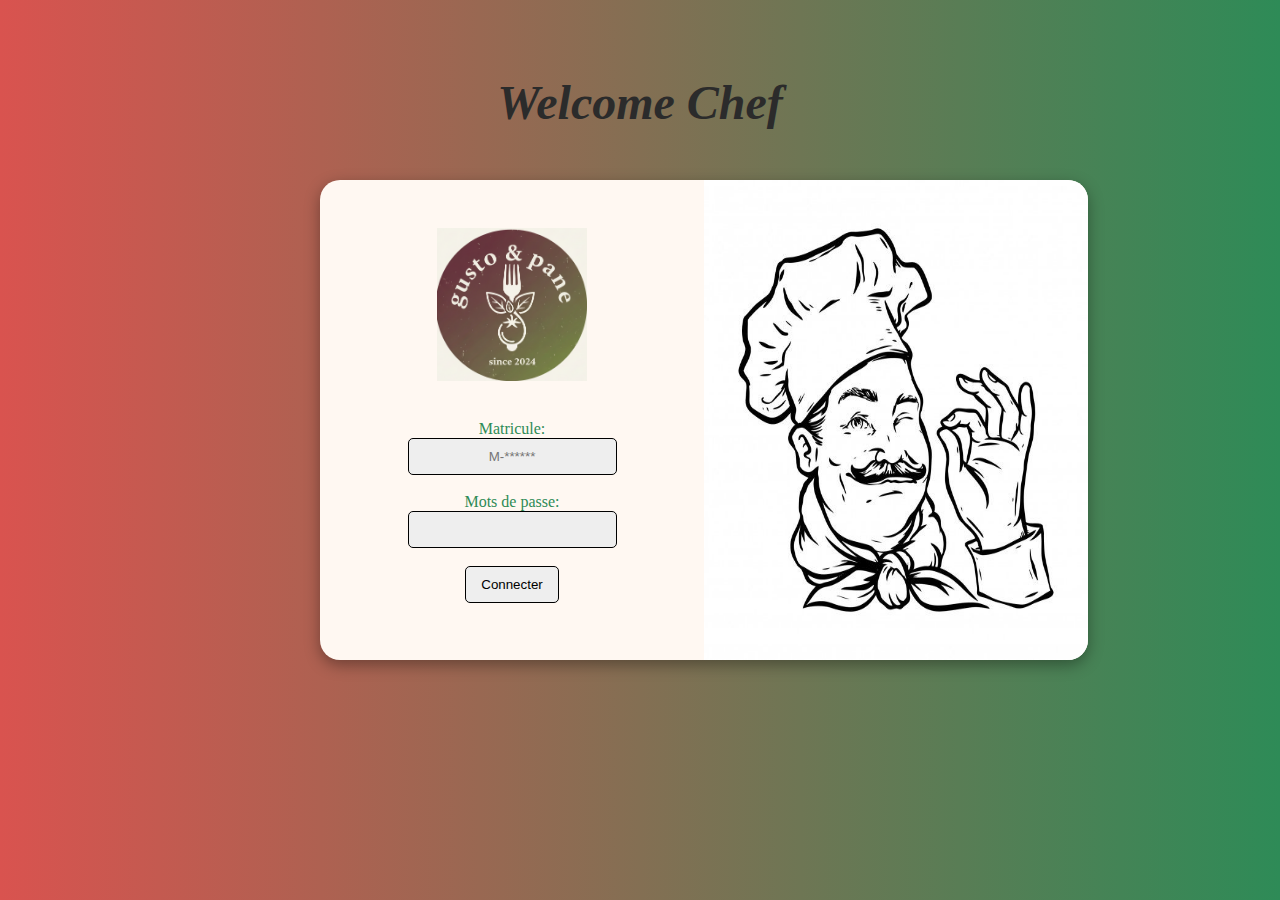
<file: index.html>
<!DOCTYPE html>
<html lang="en">
<head>
    <meta charset="UTF-8">
    <meta name="viewport" content="width=device-width, initial-scale=1.0">
    <title>Document</title>
    <link rel="stylesheet" href="./css/style.css">
    <script src="./js/autentificaation.js" defer></script>
</head>
<body>
    <header>
        
            
            <h1>Welcome Chef</h1>
       
    </header>
    <main>
        <div class="container">
            <div class="form-box">
                <img src="../image/logo.png" id="logo" alt="Gusto & Pane">
                <form id="authentification">
                    <label for="Matricule">Matricule:</label>
                    <input type="text" name="Matricule" id="Matricule" placeholder="M-******" required><br>
                    <label for="password">Mots de passe:</label>
                    <input type="password" name="password" id="password" required><br>
                    <input type="submit" name="submit" id="submit" value="Connecter">
                </form>
            </div>
            <div class="img-box">
            <img src="../image/chef.jpg" id="chef" alt="Chef">
            </div>
        </div>
    </main>
    <footer>

    </footer>
</body>
</html>
</file>
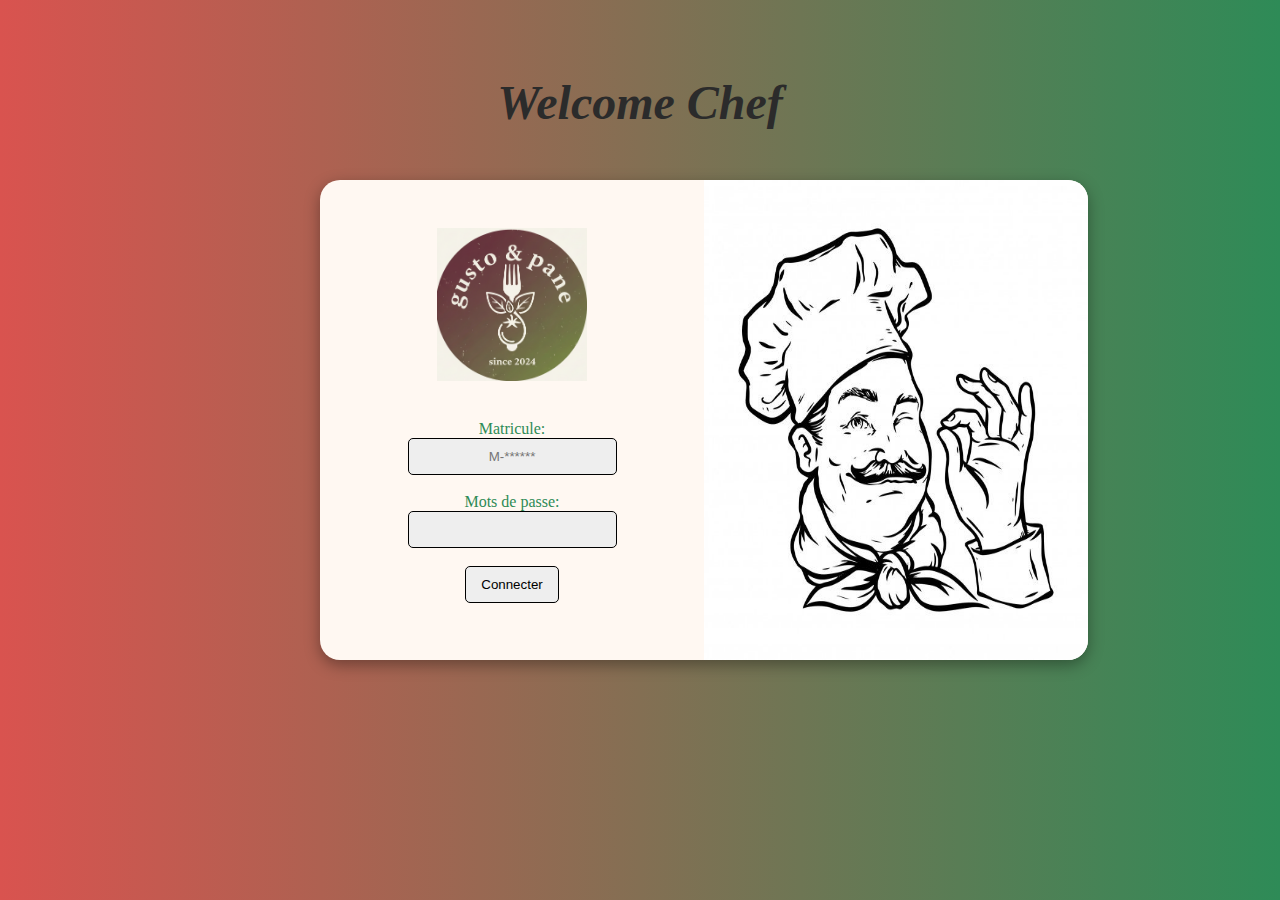
<file: admin/index.html>
<!DOCTYPE html>
<html lang="en">
<head>
    <meta charset="UTF-8">
    <meta name="viewport" content="width=device-width, initial-scale=1.0">
    <title>Document</title>
    <link rel="stylesheet" href="style.css">
</head>
<body>
    <header>
        
            
            <h1>Welcome Chef</h1>
       
    </header>
    <main>
        <div class="container">
            <div class="form-box">
                <img src="/image/logo.png" id="logo" alt="Gusto & Pane">
                <form action="">
                    <label for="Matricule">Matricule:</label>
                    <input type="text" name="Matricule" id="Matricule" placeholder="M-******" required><br>
                    <label for="password">Mots de passe:</label>
                    <input type="password" name="password" id="password" required><br>
                    <input type="submit" name="submit" id="submit" value="Connecter">
                </form>
            </div>
            <div class="img-box">
            <img src="/image/chef.jpg" id="chef" alt="Chef">
            </div>
        </div>
    </main>
    <footer>

    </footer>
</body>
</html>
</file>
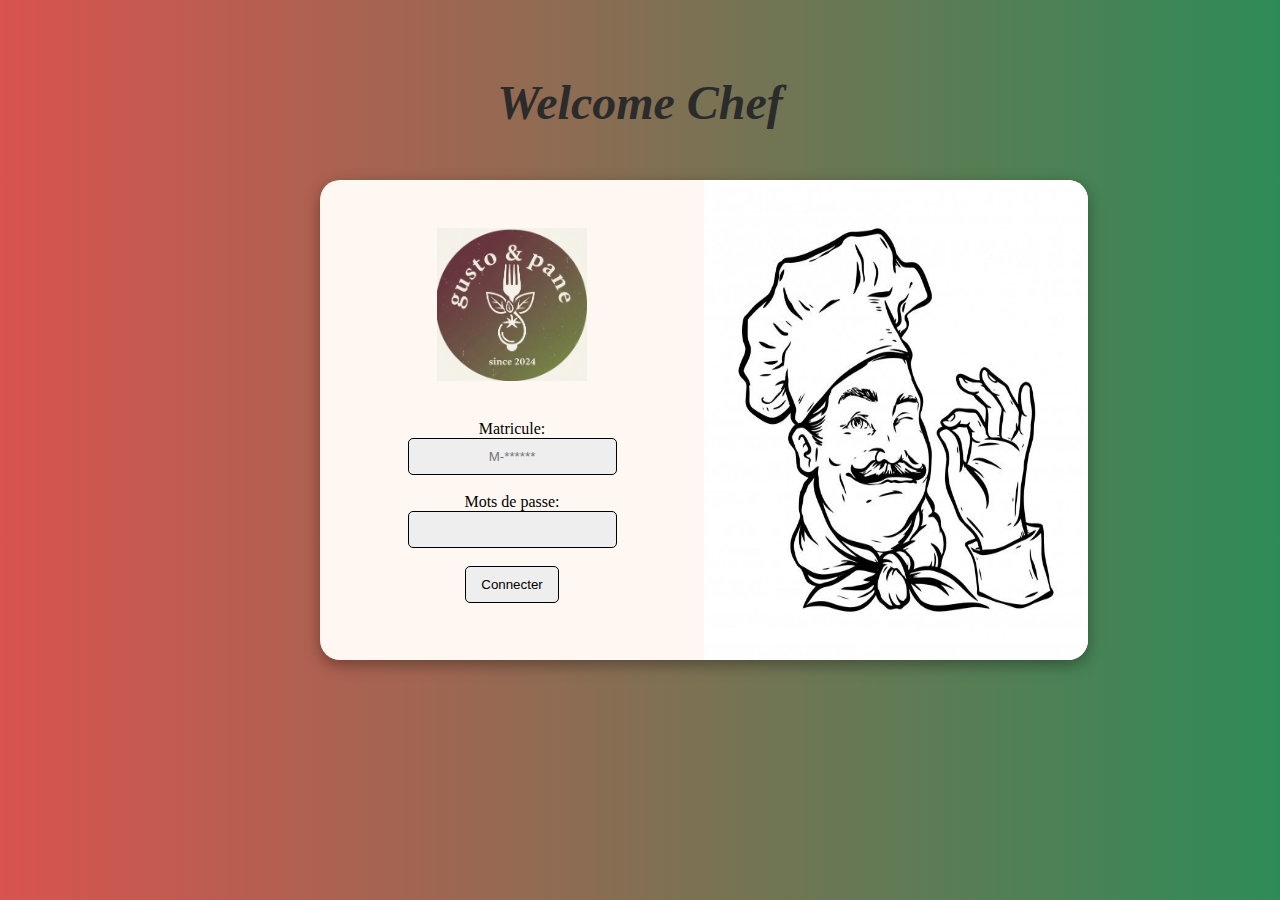
<file: modif_admin/index.html>
<!DOCTYPE html>
<html lang="en">
<head>
    <meta charset="UTF-8">
    <meta name="viewport" content="width=device-width, initial-scale=1.0">
    <title>Document</title>
    <link rel="stylesheet" href="style.css">
</head>
<body>
    <header>
        
            
            <h1>Welcome Chef</h1>
       
    </header>
    <main>
        <div class="container">
            <div class="form-box">
                <img src="../image/logo.png" id="logo" alt="Gusto & Pane">
                <form action="">
                    <label for="Matricule">Matricule:</label>
                    <input type="text" name="Matricule" id="Matricule" placeholder="M-******" required><br>
                    <label for="password">Mots de passe:</label>
                    <input type="password" name="password" id="password" required><br>
                    <input type="submit" name="submit" id="submit" value="Connecter">
                </form>
            </div>
            <div class="img-box">
            <img src="../image/chef.jpg" id="chef" alt="Chef">
            </div>
        </div>
    </main>
    <footer>

    </footer>
</body>
</html>
</file>
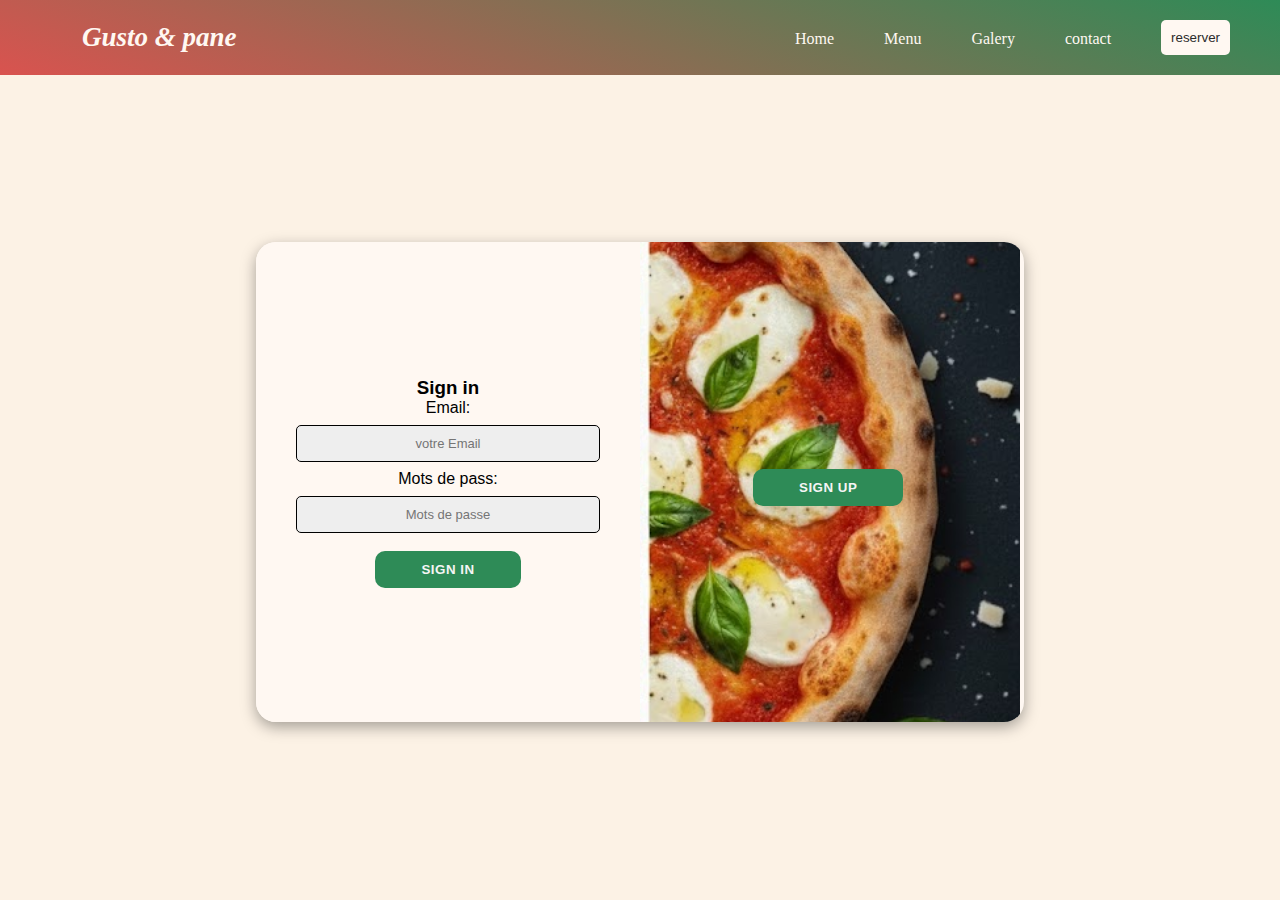
<file: user/index.html>
<!DOCTYPE html>
<html lang="en">
<head>
    <meta charset="UTF-8">
    <meta name="viewport" content="width=device-width, initial-scale=1.0">
    <title>Gusto & Pane</title>
    <link rel="icone" href="image/logo.jpg">
    <link rel="stylesheet" href="style.css">
    <script defer src="script.js"></script>
</head>
<body>
    <header>
        <nav class="container">
            <a href="home.html"><h2>Gusto & pane</h2></a>
            <ul>
                <li class="nav_bar">Home</li>
                <li class="nav_bar">Menu</li>
                <li class="nav_bar">Galery </li>
                <li class="nav_bar"> contact </li>
                 <button type="button"> reserver</button>
            </ul>
        </nav>
    </header>

    <main>
        <div class="flex_container" id="container">
            <div class="form-container sign_up">
                <form action="">
                    <h3>Administrateur</h3>
                    <label for="name">Name:</label>
                    <input type="text" name="name" id="name" placeholder="votre Email"requireduuuuuuuuuuu >
                    <label for="SEmail">Email: </label>
                    <input type="email" name="SEmail" id="SEmail" placeholder="votre Email" required>
                    <label for="acode"> Mots de pass:</label>
                    <input type="password" name="acode" id="acode" placeholder="Mots de passe" required>
                    <button type="submit"> SIgn up</button>
                </form>
            </div>
            <div class="form-container sign_in">
                <form action="">
                    <h3>Sign in </h3>
                    <label for="Email">Email: </label>
                    <input type="email"name="Email" id="Email" placeholder="votre Email" required>
                    <label for="ucode"> Mots de pass:</label>
                    <input type="password" name="acode" id="acode" placeholder="Mots de passe" required>
                    <button type="submit"> Sign in </button>
                </form>
            </div>
            <div class="toggle-container">
                <div class="toggle">
                    <div class="toggle-panel toggle-left">
                        <button class="hidden" id="login">Sign in </button>
                    </div>
                    <div class="toggle-panel toggle-right">
                        <button class="hidden" id="registre">Sign up </button>
                    </div>
                </div>
                
            </div>
        </div>
    </main>

    <footer>

    </footer>
</body>
</html>
</file>
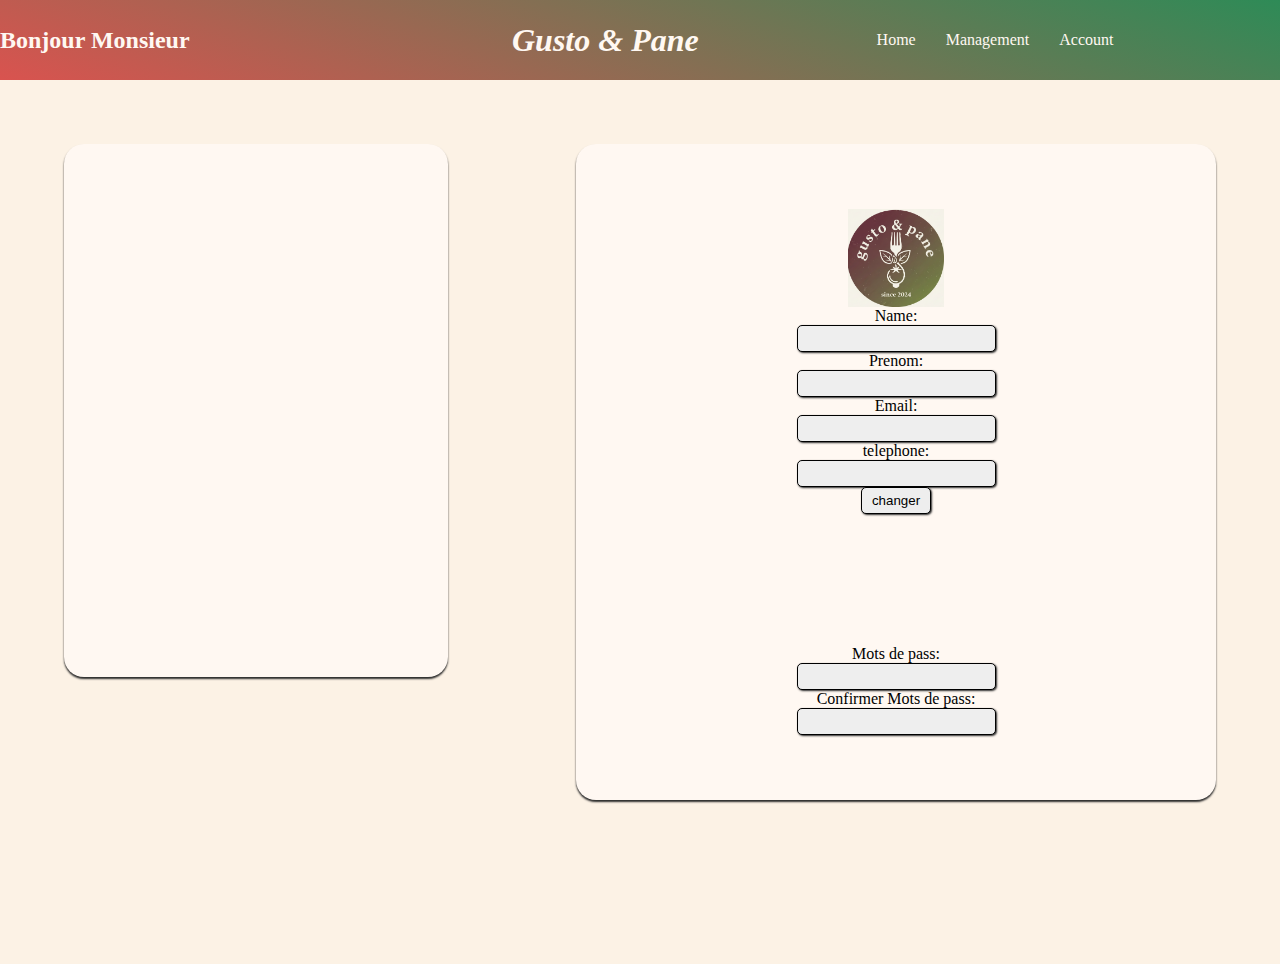
<file: admin/account.html>
<!DOCTYPE html>
<html lang="en">
<head>
    <meta charset="UTF-8">
    <meta name="viewport" content="width=device-width, initial-scale=1.0">
    <title>Document</title>
    <link rel="stylesheet" href="account.css">
</head>
<body>
    <header>
        <h2 class="mister"> Bonjour Monsieur</h2>
        <nav class="nav-container">
            <a href="#" class="resto"><h1>Gusto & Pane</h1></a>
            <ul class="nav-bar">
                <li><a href="./home.html">Home</a></li>
                <li><a href="./management.html">Management</a></li>
                <li><a href="./account.html">Account</a></li>
            </ul>
        </nav>
    </header>

    <main>
        <div class="profile">

        </div>

        <div class="settings">
           
            <form action="" id="info">
                 <img src="../image/logo.png" width="15%" alt="">
                <label for="name">Name:</label>
                <input type="text" name="name" id="name" >
                <label for="prenom"> Prenom:</label>
                <input type="text" name="prenom" id="prenom">
                <label for="email">Email:</label>
                <input type="email" name="email" id="Email">
                <label for="tel">telephone: </label>
                <input type="tel" name="tel" id="tel">
                <input type="submit" value="changer">
            </form>
            <form action="" id="change-password">
                <label for="password"> Mots de pass:</label>
                <input type="text" name="password" id="password">
                <label for="confirm_password">Confirmer Mots de pass:</label>
                <input type="text" name="confirm_password" id="confirm_password">
            </form>
        </div>
    </main>


</body>
</html>
</file>
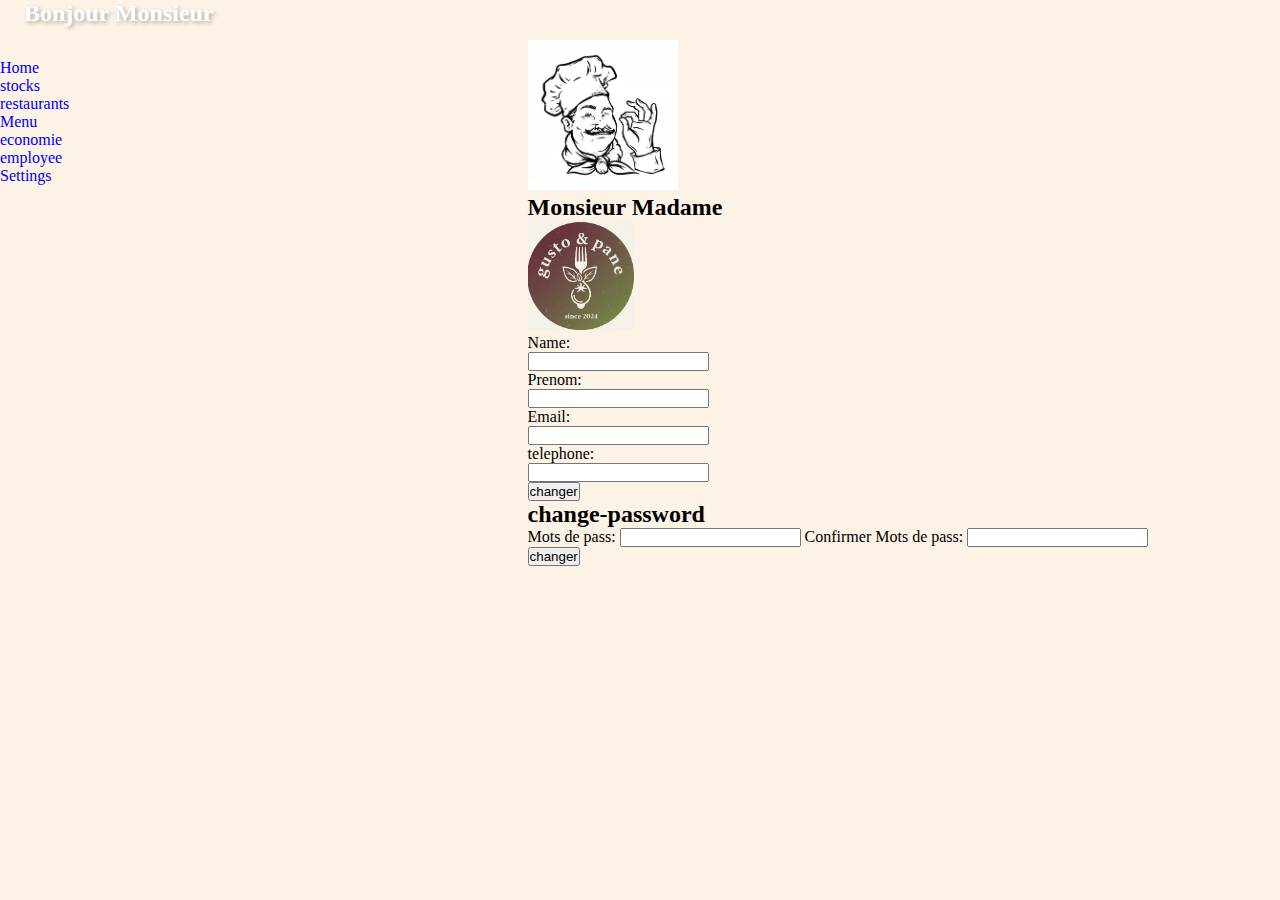
<file: admin/content.html>
<!DOCTYPE html>
<html lang="en">
<head>
    <meta charset="UTF-8">
    <meta name="viewport" content="width=device-width, initial-scale=1.0">
    <title>Gusto & Pane</title>
    <link rel="stylesheet" href="content.css">
    <script src="script.js" defer></script>
</head>
<body>
    <aside>
        <!-- aside navigation bar-->
        <h2 class="mister"> Bonjour Monsieur</h2>
        <nav class="nav-container">
            <ul class="nav-bar">
                <li><a class="selection" data-target="Home" href="#">Home</a></li>
                <li><a class="selection" data-target="stocks" href="#">stocks</a></li>
                <li><a class="selection" data-target="restaurants" href="#">restaurants</a></li>
                <li><a class="selection" data-target="Menu" href="#">Menu</a></li>
                <li><a class="selection" data-target="economie" href="#">economie</a></li>
                <li><a class="selection" data-target="employee" href="#">employee</a></li>
                <li><a class="selection" data-target="settings" href="#">Settings</a></li>
            </ul>
        </nav>
    </aside>
    <main>
        <!-- partie home-->
        <article id="Home" class="panel">
            <div class="home-content">
                <div class="stats">
                    
                </div>
                <div class="info">
                    <div class="calender">

                    </div>
                    <div class="notif">
                        
                    </div>
                </div>
            </div>
        </article >
        <!-- partie stocks-->
        <article id="stocks" class="panel ">
                <div class="stocks-content">
                    <div class="Charts">

                    </div>
                    <div class="crud-stock">
                        <div class="envoyer-au-restaurant">

                        </div>
                        <div class="modifier">

                        </div>
                    </div>
                </div>
        </article>
        <!-- partie restaurants-->
        <article id="restaurants" class="panel">
            <div class="restaurants-content">
                <div class="ensemble-resto">
                <div class="buttons">
                        <!-- bouttons pour gerer mes restaurants-->
                        <button id="ajouter">
                            ajouter
                        </button>
                        <button id="supprimer">
                                supprimer
                        </button>
                </div>
                <form action="" class="form ">
                    <label for="rNom">Nom:</label>
                    <input type="text" name="rNom" id="rNom">
                    <label for="rAdress">Adress:</label>
                    <textarea name="rAdress" id="rAdress"></textarea>
                    <label for="rTable">Tables:</label>
                    <input type="range">
                    <input type="submit" value="enregistrer">
                    
                </form>
                <div class="gallery">
                    <!-- gallery des sitews existants dans ma base de donne -->
                    
                    </div>  
                </div>  
                
                
            <div class="info">
                    <!-- les information de chaque restaurant -->
                <div class="courbe">

                </div>
                <div class="statistique">

                </div>
            </div>

            </div>
        </article>
        <!-- partie Menu-->
        <article id="Menu" class="panel">
            <div class="Menu-content">
                <div class="menu-gallery">

                </div>
                <div class="ajouter">
                    <form action="">
                        <label for="nom">Nom: </label>
                        <input type="text" name="nom" id="nom"><br>
                        <label for="prix">Prix:</label>
                        <input type="number" name="prix" id="prix">
                        <div class="checkboxes">
                            <label for="pizza">Pizza:<input type="radio" name="category" id="pizza"></label><br>
                            <label for="spaghetti">Spaghetti: <input type="radio" name="category" id="spaghetti"></label><br>
                            <label for="lazagna"> Lazagna: <input type="radio" name="category" id="lazagna"></label><br>
                            <label for="sandwich">sandwich: <input type="radio" name="category" id="sandwich"></label><br>
                            <label for="boisson"> Boisson : <input type="radio" name="category" id="boisson"></label><br>
                        </div>
                        <input id="submit" type="submit" value="ajouter">
                    </form>
                </div>
            </div>
        </article>
        <!-- partie economie-->
        <article id="economie" class="panel ">
            <div class="economie-content">
                <div class="spends-charts">

                </div>
                <div class="graph-economie">

                </div>
            </div>
        </article>
        <!-- partie employee-->
        <article id="employee" class="panel ">
            <div class="employee-content">
                <div class="employe-gallery">

                </div>
                <div class="modifier">
                    <form action="">
                        <label for="name">Nom:</label>
                        <input type="text" name="name" id="name"><br>
                        <label for="prenom">Prenom:</label>
                        <input type="text" name="prenom" id="prenom"><br>
                        <label for="CIN">CIN:</label>
                        <input type="text" name="CIN" id="CIN"><br>
                        <label for="tel"> telephone:</label>
                        <input type="tel" name="Tel" id="tel" placeholder="+212 *********"><br>
                        <label for="email">Email:</label>
                        <input type="email" name="email" id="email"><br>
                        <label for="salaire">Salaire:</label>
                        <input type="number" name="salaire" id="salaire" min="3000"><br>
                        <label for="photo">Photo:</label>
                        <input type="file" accept="image/*"><br>
                        <label for="gerant">Gerant: <input type="checkbox" name="fonction" id="gerant"></label>
                        <label for="cuisinier">Cuisinier: <input type="checkbox" name="fonction" id="cuisinier"></label>
                        <label for="serveur">Serveur: <input type="checkbox" name="fonction" id="serveur"></label>
                        <label for="livreur">livreur: <input type="checkbox" name="fonction" id="livreur"></label><br>
                        <input type="submit" value="Valider">
                    </form>
                </div>
            </div>
        </article>
        <!-- partie settings-->
        <article id="settings" class="panel active">
            <div class="settings-content">
                 <div class="profile">
                    <!-- profile box-->
                     <img src="../image/chef.jpg"  width="150px" height="150px" alt="">
                     <h2> Monsieur Madame</h2>
                     <p> 

                     </p>
                </div>

                <div class="settings">
                    <!-- settings du compt-->
                    <form action="" id="info">
                        <img src="../image/logo.png" width="15%" alt=""><br>
                        <label for="name">Name:</label><br>
                        <input type="text" name="name" id="name" ><br>
                        <label for="prenom"> Prenom:</label><br>
                        <input type="text" name="prenom" id="prenom"><br>
                        <label for="email">Email:</label><br>
                        <input type="email" name="email" id="Email"><br>
                        <label for="tel">telephone: </label><br>
                        <input type="tel" name="tel" id="tel"><br>
                        <input type="submit" id="submit" value="changer"><br>
                    </form>
                    <form action="" id="change-password">
                        <h2>change-password</h2>
                        <label for="password"> Mots de pass:</label>
                        <input type="text" name="password" id="password">
                        <label for="confirm_password">Confirmer Mots de pass:</label>
                        <input type="text" name="confirm_password" id="confirm_password"><br>
                        <input type="submit" id="submit" value="changer"><br>
                    </form>
                </div>
            </div>
        </article>
    </main>
</body>
</html>
</file>
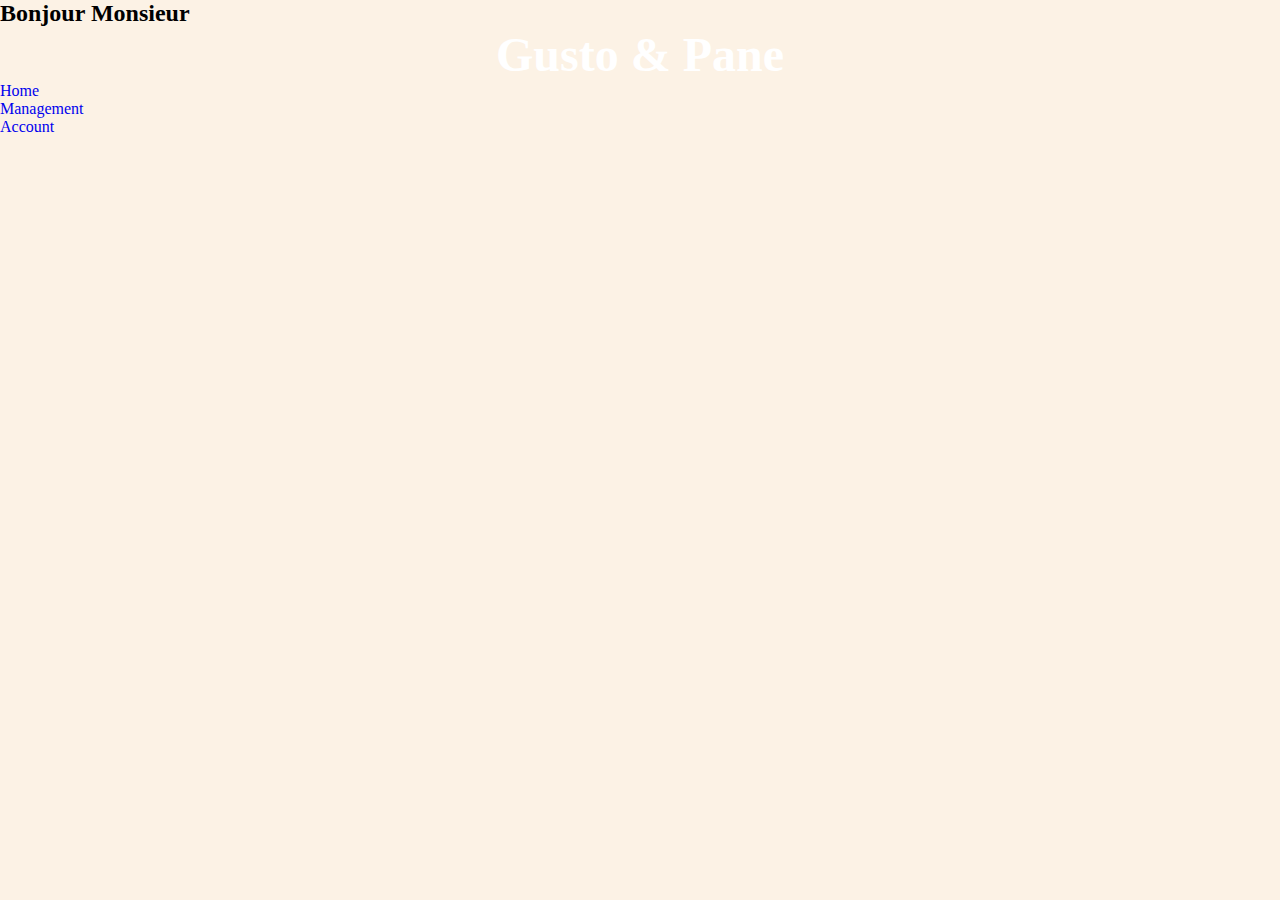
<file: admin/home.html>
<!DOCTYPE html>
<html lang="en">
<head>
    <meta charset="UTF-8">
    <meta name="viewport" content="width=device-width, initial-scale=1.0">
    <title>Gusto & Pane</title>
    <link rel="stylesheet" href="home.css">
</head>
<body>
    <header>
        <h2 class="mister"> Bonjour Monsieur</h2>
        <nav class="nav-container">
            <a href="#" class="resto"><h1>Gusto & Pane</h1></a>
            <ul class="nav-bar">
                <li><a href="./home.html">Home</a></li>
                <li><a href="./management.html">Management</a></li>
                <li><a href="./account.html">Account</a></li>
            </ul>
        </nav>
    </header>

    <main>
       <div class="stats" >

       </div>
       <div class="info">
        <div class="calender">

        </div>
        <div class="something">

        </div>
       </div>
    </main>

    
</body>
</html>
</file>
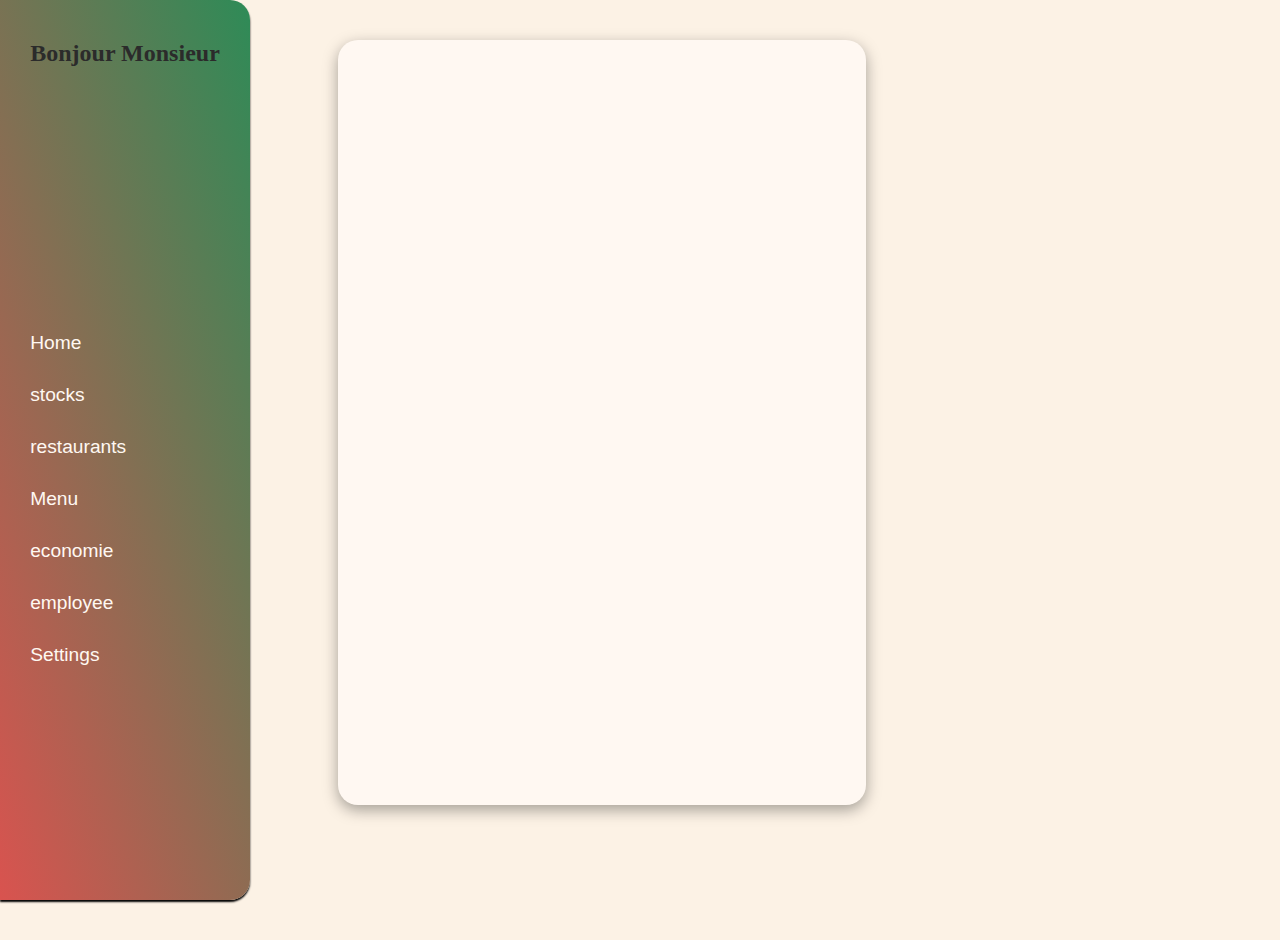
<file: modif_admin/content.html>
<!DOCTYPE html>
<html lang="en">
<head>
    <meta charset="UTF-8">
    <meta name="viewport" content="width=device-width, initial-scale=1.0">
    <title>Gusto & Pane</title>
    <link rel="stylesheet" href="content.css">
</head>
<body>
    <aside>
        <!-- aside navigation bar-->
        <h2 class="mister"> Bonjour Monsieur</h2>
        <nav class="nav-container">
            <ul class="nav-bar">
                <li><a href="">Home</a></li>
                <li><a href="">stocks</a></li>
                <li><a href="">restaurants</a></li>
                <li><a href="">Menu</a></li>
                <li><a href="">economie</a></li>
                <li><a href="">employee</a></li>
                <li><a href="">Settings</a></li>
            </ul>
        </nav>
    </aside>
    <main>
        <!-- partie home-->
        <article id="home" class="panel active">
            <div class="home-content">
                <div class="stats">
                    
                </div>
                <div class="info">
                    <div class="calender">

                    </div>
                    <div class="notif">
                        
                    </div>
                </div>
            </div>
        </article >
        <!-- partie stocks-->
        <article id="stocks" class="panel">
                <div class="stocks-content">
                    <div class="Charts">

                    </div>
                    <div class="crud-stock">
                        <div class="envoyer au restaurant">

                        </div>
                        <div class="modifier">

                        </div>
                    </div>
                </div>
        </article>
        <!-- partie restaurants-->
        <article id="restaurants" class="panel">
            <div class="restaurants-content">
                <div class="gallery">
                    <!-- gallery des sitews existants dans ma base de donne -->
                </div>
                <div class="buttons">
                    <!-- bouttons pour gerer mes restaurants-->
                    <button id="ajouter">
                        ajouter
                    </button>
                    <button id="supprimer">
                        supprimer
                    </button>
                </div>
                <div class="info">
                    <!-- les information de chaque restaurant -->
                    <div class="courbe">

                    </div>
                    <div class="statistique">

                    </div>
                </div>

            </div>
        </article>
        <!-- partie Menu-->
        <article id="Menu" class="panel">
            <div class="Menu-content">
                <div class="menu-gallery">

                </div>
                <div class="ajouter">
                    <form action="">
                        <label for="nom">Nom: </label>
                        <input type="text" name="nom" id="nom"><br>
                        <label for="prix">Prix:</label>
                        <input type="number" name="prix" id="prix">
                        <div class="checkboxes">
                            
                        </div>
                        <input type="submit" value="ajouter">
                    </form>
                </div>
            </div>
        </article>
        <!-- partie economie-->
        <article id="economie" class="panel">
            <div class="economie-content">
                <div class="spends-charts">

                </div>
                <div class="graph-economie">

                </div>
            </div>
        </article>
        <!-- partie employee-->
        <article id="employee" class="panel">
            <div class="employe-gallery">

            </div>
            <div class="modifier">
                <form action="">
                    <label for="name">Nom:</label>
                    <input type="text" name="name" id="name">
                    <label for="prenom">Prenom:</label>
                    <input type="text" name="prenom" id="prenom">
                    <label for="CIN">CIN:</label>
                    <input type="text" name="CIN" id="CIN">
                    <label for="photo">Photo:</label>
                    <input type="file" accept="image/*">
                    <label for="gerant">Gerant: <input type="checkbox" name="fonction" id="gerant"></label>
                    <label for="cuisinier">Cuisinier: <input type="checkbox" name="fonction" id="cuisinier"></label>
                    <label for="serveur">Serveur: <input type="checkbox" name="fonction" id="serveur"></label>
                    <label for="livreur">livreur: <input type="checkbox" name="fonction" id="livreur"></label>
                    <input type="submit" value="Valider">
                </form>
            </div>
        </article>
        <!-- partie settings-->
        <article id="settings" class="panel">
            <div class="settings-content">
                 <div class="profile">
                    <!-- profile box-->
                </div>

                <div class="settings">
                    <!-- settings du compt-->
                    <form action="" id="info">
                        <img src="../image/logo.png" width="15%" alt="">
                        <label for="name">Name:</label>
                        <input type="text" name="name" id="name" >
                        <label for="prenom"> Prenom:</label>
                        <input type="text" name="prenom" id="prenom">
                        <label for="email">Email:</label>
                        <input type="email" name="email" id="Email">
                        <label for="tel">telephone: </label>
                        <input type="tel" name="tel" id="tel">
                        <input type="submit" value="changer">
                    </form>
                    <form action="" id="change-password">
                        <label for="password"> Mots de pass:</label>
                        <input type="text" name="password" id="password">
                        <label for="confirm_password">Confirmer Mots de pass:</label>
                        <input type="text" name="confirm_password" id="confirm_password">
                    </form>
                </div>
            </div>
        </article>
    </main>
</body>
</html>
</file>
<file: css/style.css>
*
{
    margin: 0;
    padding: 0;
}
body
{
    background:  linear-gradient(90deg,#D9534F,#2E8B57)
}

header
{
    padding-top: 75px;
    padding-bottom: 50px;
}
header h1{
    text-align: center;
    font-size: 300%;
    font-style: italic;
    color:#2B2B2B;
    width: 100%;
}
main
{
    position: relative;
    color: #2e8b56;
}

.container
{
    display: flex;
    background-color:  #FFF8F2;
    box-shadow: 0 5px 15px rgba(0, 0, 0, 0.35);
    border-radius: 20px;
    overflow: hidden;
    align-items: center;
    width: 768px;
    max-width: 100%;
    min-height: 480px;
    position: absolute;
    left: 25%;
    justify-content: center;
    text-align: center;
}
#logo
{
    width: 150px;
}
.form-box
{
    width: 50%;
    position: absolute;
    left: 0;
    height: 100%;
    align-items: center;
    justify-content: center ;
    display: flex;
    flex-direction: column;
    
}
#logo
{
    position: absolute;
    top: 10%;
}
.form-box form
{
    position:absolute;
    top: 50%;
    align-items: center;
    display: flex;
    flex-direction: column;
    justify-content: center;
}
.form-box form input
{
    background-color: #eee;
    border: solid 1px;
    padding: 10px 15px;
    border-radius: 5px;
    text-align: center;
}
#submit:hover
{
    background-color: #2E8B57;
    transition: 0.1s ease-in;
    cursor: pointer;

}

.img-box
{
    width: 50%;
    position: absolute;
    right: 0;
    justify-content: center;
    align-items: center;
    height: 100%;
}
.img-box #chef
{
    width: 100%;
    height: 100%;
}
</file>
<file: admin/style.css>
*
{
    margin: 0;
    padding: 0;
}
body
{
    background:  linear-gradient(90deg,#D9534F,#2E8B57)
}

header
{
    padding-top: 75px;
    padding-bottom: 50px;
}
header h1{
    text-align: center;
    font-size: 300%;
    font-style: italic;
    color:#2B2B2B;
    width: 100%;
}
main
{
    position: relative;
    color: #2e8b56;
}

.container
{
    display: flex;
    background-color:  #FFF8F2;
    box-shadow: 0 5px 15px rgba(0, 0, 0, 0.35);
    border-radius: 20px;
    overflow: hidden;
    align-items: center;
    width: 768px;
    max-width: 100%;
    min-height: 480px;
    position: absolute;
    left: 25%;
    justify-content: center;
    text-align: center;
}
#logo
{
    width: 150px;
}
.form-box
{
    width: 50%;
    position: absolute;
    left: 0;
    height: 100%;
    align-items: center;
    justify-content: center ;
    display: flex;
    flex-direction: column;
    
}
#logo
{
    position: absolute;
    top: 10%;
}
.form-box form
{
    position:absolute;
    top: 50%;
    align-items: center;
    display: flex;
    flex-direction: column;
    justify-content: center;
}
.form-box form input
{
    background-color: #eee;
    border: solid 1px;
    padding: 10px 15px;
    border-radius: 5px;
    text-align: center;
}
#submit:hover
{
    background-color: #2E8B57;
    transition: 0.1s ease-in;
    cursor: pointer;

}

.img-box
{
    width: 50%;
    position: absolute;
    right: 0;
    justify-content: center;
    align-items: center;
    height: 100%;
}
.img-box #chef
{
    width: 100%;
    height: 100%;
}
</file>
<file: modif_admin/style.css>
*
{
    margin: 0;
    padding: 0;
}
body
{
    background:  linear-gradient(90deg,#D9534F,#2E8B57)
}

header
{
    padding-top: 75px;
    padding-bottom: 50px;
}
header h1{
    text-align: center;
    font-size: 300%;
    font-style: italic;
    color:#2B2B2B;
    width: 100%;
}
main
{
    position: relative;
}

.container
{
    display: flex;
    background-color:  #FFF8F2;
    box-shadow: 0 5px 15px rgba(0, 0, 0, 0.35);
    border-radius: 20px;
    overflow: hidden;
    align-items: center;
    width: 768px;
    max-width: 100%;
    min-height: 480px;
    position: absolute;
    left: 25%;
    justify-content: center;
    text-align: center;
}
#logo
{
    width: 150px;
}
.form-box
{
    width: 50%;
    position: absolute;
    left: 0;
    height: 100%;
    align-items: center;
    justify-content: center ;
    display: flex;
    flex-direction: column;
    
}
#logo
{
    position: absolute;
    top: 10%;
}
.form-box form
{
    position:absolute;
    top: 50%;
    align-items: center;
    display: flex;
    flex-direction: column;
    justify-content: center;
}
.form-box form input
{
    background-color: #eee;
    border: solid 1px;
    padding: 10px 15px;
    border-radius: 5px;
    text-align: center;
}
#submit:hover
{
    background-color: #2E8B57;
    transition: 0.1s ease-in;
    cursor: pointer;

}

.img-box
{
    width: 50%;
    position: absolute;
    right: 0;
    justify-content: center;
    align-items: center;
    height: 100%;
}
.img-box #chef
{
    width: 100%;
    height: 100%;
}
</file>
<file: user/style.css>
*{
    margin: 0px;
    text-decoration: none;
    padding: 0px;
    box-sizing: border-box;
}


.container{
    display: flex;
    justify-content: space-between;
    padding: 20px;
    background: linear-gradient(20deg,#D9534F,#2E8B57);
    align-items: center;
    overflow: hidden;
    position: fixed;
    width: 100%;
}

.container a {
    font-style: italic;
    padding-left: 5%;
    color: #FFF8F2;
    font-size: large;
}
.container a :hover{
    color: #2B2B2B;
    text-shadow: 2px 1px 1px #2B2B2B;
    transition: 150ms;
}
.container ul{
    display: flex;
    list-style-type: none;
}
.nav_bar{
    margin-top: 10px;
    margin-left: 50px ;
    color: #FFF8F2;
    font-size: medium;
    text-align: center;
}
.nav_bar:hover{
    color: #2B2B2B;
    text-shadow: 1px 0px 0px #2B2B2B;
    transition: 150ms;
}

.container button
{
    margin-left: 50px;
    margin-right: 30px;
    padding: 10px;
    border-radius: 5px;
    border: none;
    background-color: #FFF8F2;
    color: #2B2B2B;
}


body
{
    background-color: rgba(250, 235, 215, 0.66);
    
}
main
{
   display: flex;
   flex-direction: column;
   align-items: center; 
   justify-content: center;
   height: 100vh;
   overflow: hidden;
   font-family: "popins",sans-serif;

}
.flex_container
{
    margin-top: 5%;
    background-color: #FFF8F2;
    border-radius: 20px;
    box-shadow: 0 5px 15px rgba(0, 0, 0, 0.35);
    width: 768px;
    max-width: 100%;
    min-height: 480px;
    overflow: hidden;
    position: absolute;
}
.flex_container form
{
    background-color: #FFF8F2;
    display: flex;
    align-items: center;
    justify-content: center;
    flex-direction: column;
    padding: 0 40px;
    height: 100%;
}
.flex_container input
{
    background-color: #eee;
    border: solid 1px;
    width: 100%;
    margin: 8px;
    padding: 10px 15px;
    font-size: 13px;
    outline: none;
    border-radius: 5px;
    font-family: inherit;
    text-align: center;
}
.flex_container button{
    background-color: #2E8B57;
    color: whitesmoke;
    padding: 10px 45px;
    border: 1px solid transparent;
    border-radius: 10px;
    font-weight: 600;
    letter-spacing: 0.5px;
    text-transform: uppercase;
    margin-top: 10px;
    cursor: pointer;
}

.form-container
{
    position: absolute;
    top: 0;
    height: 100%;
    transition: all 0.6s ease-in-out;
}

.sign_in
{
    left: 0;
    width: 50%;
    z-index: 2;
}
.flex_container.active .sign_in
{
    transform: translateX(100%);
}

.sign_up
{
    left: 0;
    width: 50%;
    z-index: 1;
    opacity: 0;
}
.flex_container.active .sign_up
{
    transform: translateX(100%);
    opacity: 1;
    z-index: 5;
    animation: move 0.6;
}

@keyframes move {
    0% ,
    49.99%{
        opacity: 0;
        z-index: 2;
    }
    50%,
    100%{
        opacity: 1;
        z-index: 5;
    }
}

.toggle-container
{
    position: absolute;
    top: 0;
    left: 50%;
    width: 50%;
    height: 100%;
    overflow: hidden;
    transition: all 0.6s ease-in-out;
    z-index: 100;
}

.flex_container.active .toggle-container
{
    transform: translateX(-100%);
}

.toggle 
{
    background: url(../image/pizza.jpg);
    background-size: cover;
    background-repeat: no-repeat;
    background-position: center;
    height: 100%;
    left: -101%;
    width: 200%;
    color: #FFF8F2;
    transform: translateX(0);
    transition: all 0.6s ease-in-out;
    position: relative;
}

.toggle::before
{
    position: absolute;
    content: none;
    width: 100%;
    height: 100%;
    background-color: rgba(0, 0, 0, 0.15);
}
.flex_container.active .toggle
{
    transform: translateX(50%);
}

.toggle-panel
{
    position: absolute;
    width: 50%;
    height: 100%;
    display: flex;
    align-items: center;
    justify-content: center;
    flex-direction: column;
    padding: 0 30px;
    top: 0;
    transform: translateX(0);
    transition: all 0.6s ease-in-out;
}
.toggle-left
{
    transform: translateX(-200%);
}

.flex_container.active .toggle-left
{
    transform: translateX(0);
}
.toggle-right
{
    right: 0;
    transform: translateX(0);
    color: #2B2B2B;
}
.flex_container.active .toggle-right
{
    transform: translateX(0);
}
</file>
<file: admin/account.css>
*
{
    margin: 0;
    text-decoration: none;
}

body
{
    background-color: rgba(250, 235, 215, 0.66); 
    position: relative;
}
header
{
    background: linear-gradient(20deg,#D9534F,#2E8B57);
    display: flex;
    justify-content: space-between;
    align-items: center;
    overflow: hidden;
    
    width: 100%;
    height: 80px;
}
.mister
{
    color: #FFF8F2;
    width: 100%;
}


header .nav-container
{
    display: flex;
    align-items: center;
    justify-content: space-around;
    text-align: center;
    width: 100%;
}
header .nav-container .nav-bar
{
    display: flex;
    align-items: center;
    color:#FFF8F2 ;
    list-style-type: none;
}
.nav-bar li {
    margin-left: 30px;
}

.nav-bar li a 
{   
    color: #FFF8F2;
}
.nav-bar li  a:hover
{
    color: #2B2B2B;
    text-shadow: 2px 1px 1px #2B2B2B;
    transition: 150ms;
}



.resto{
    position: absolute;
    color: #FFF8F2;
    font-style: italic; 
    left: 40%; 
}
.resto:hover
{
    color: #2B2B2B;
    text-shadow: 2px 1px 1px #2B2B2B;
    transition: 0.200s;
}

main
{
    display: flex;
    height: calc(100vh - 80px);
    margin-top: 5%;
    justify-content: space-around;
}
.profile
{
    background-color: #FFF8F2;
    height: 65%;
    width: 30%;
    border-radius: 20px;
    box-shadow: 0 2px 2px #2B2B2B;
}

.settings
{
    background-color: #FFF8F2;
    height: 80%;
    width: 50%;
    display: flex;
    flex-direction: column;
    box-shadow: 0 2px 2px #2B2B2B;
    align-items: center;
    border-radius: 20px;
    justify-content: space-around;
}

#info
{
    display: flex;
    flex-direction: column;
    align-items: center;
}

.settings form input
{
    background-color: #eee;
    border-radius: 5px;
    padding: 5px 10px;
    border: solid 1px;
    box-shadow: 1px 1px 2px #2B2B2B;
}
#change-password
{
    display: flex;
    flex-direction: column;
    align-items: center;

}
</file>
<file: admin/home.css>
*
{
    margin: 0;
    text-decoration: none;
    padding: 0;
}

body
{
    background-color: rgba(250, 235, 215, 0.66); 
    position: relative;
}

.wrapper .sidenav {
  height: 100%;
  width: 15%;
  position: fixed;
  top: 0;
  left: 0;
  background: rgb(51, 51, 51);
  padding-top: 20px;
  z-index: 1000;
  
}


.resto {
   color: white; /* Changé de black à white pour contraster avec le fond sombre */
    text-align: center;
    padding: 20px 0;
    border-bottom: 1px solid rgba(255, 255, 255, 0.2);
    margin-bottom: 20px;
    font-size: 1.5rem;
    font-weight: bold;
  
}


.wrapper .sidenav ul li {
   list-style: none;
   padding: 20px;
    
  
}
i {
    margin-right: 10px;
    width: 20px;
    text-align: center;
   
}

.wrapper .sidenav ul li a {
  color: white;
    font-size: 16px;
    display: block;
    transition: color 0.3s ease;
}

.wrapper .sidenav ul li:hover {
    background-color: rgba(255, 255, 255, 0.15);
    cursor: pointer;
}

.wrapper .sidenav ul li:hover a {
    color: #FFD700; /* Couleur dorée au survol */
}


.resto:hover {
    color: #FFD700; /* Changé pour match avec le thème */
    text-shadow: 0 0 10px rgba(255, 215, 0, 0.3);
    transition: all 0.3s ease;
}

.main-content {
    margin-left: 16%; /* 1% de plus que la sidebar pour un espacement */
    padding: 20px;
    min-height: 100vh;
    transition: margin-left 0.3s ease;
}

.dashboard-container {
    display: flex;
    gap: 20px; /* Espacement entre les colonnes */
    margin-top: 20px;
}

.stats-section {
    flex: 2; /* Prend plus d'espace */
   background-color: #FFF8F2;
    box-shadow:  0 5px 15px rgba(0, 0, 0, 0.35);
    border-radius: 20px;
    padding: 25px;
   
    min-height: 500px;
}

.side-info {
    flex: 1; /* Prend moins d'espace */
    display: flex;
    flex-direction: column;
    gap: 20px;
}

.calendar-widget {
  background-color: #FFF8F2;
    box-shadow:  0 5px 15px rgba(0, 0, 0, 0.35);
    border-radius: 20px;
    padding: 20px;
    height: 250px;
    
}
.widget {
    background-color: #FFF8F2;
    box-shadow:  0 5px 15px rgba(0, 0, 0, 0.35);
    border-radius: 20px;
    padding: 20px;
    height: 300px;
}
</file>
<file: modif_admin/content.css>
*
{
    margin: 0;
    text-decoration: none;
    padding: 0;
}
body
{
    background-color: rgba(250, 235, 215, 0.66); 
    display: flex;
    height: 100vh;
    width: 100vw;
}

aside
{
    background: linear-gradient(70deg,#D9534F,#2E8B57);
    height: 100%;
    width: 250px;
    border-top-right-radius: 20px;
    border-bottom-right-radius: 20px;
    box-shadow: 0 2px 2px black;
    display: grid;
    justify-content: space-around;
}
.nav-bar
{
    list-style: none;
    left: 0;

    
}

.nav-bar li
{
    margin-top: 30px;
}
.nav-bar li a 
{
    color: #FFF8F2;
    font-size: larger;
    font-family: sans-serif;
    
}

.nav-bar li :hover
{
    color: #2B2B2B;
    border-bottom: solid 1px #2B2B2B;
    text-shadow: 1px 2px 2px #2B2B2B;
}
.mister
{
    margin-top: 40px;
    color: #2B2B2B;
}

.panel
{
    display: none;
    margin-top: 40px;
}

.panel.active
{
    display: block;
}

#home
{
    width: calc(100vw - 400px);
    height: 100vh;
}
#home .home-content
{
    display: flex;
    justify-content: space-around;
    height: 100%;
    width: 100%;
}

.home-content .stats
{
    background-color: #FFF8F2;
    width: 60%;
    height: 85%;
    border-radius: 20px;
    box-shadow:  0 5px 15px rgba(0, 0, 0, 0.35);
}
</file>
<file: admin/content.css>
/* RESET */
* {
    margin: 0;
    padding: 0;
    box-sizing: border-box;
    text-decoration: none;
}

/*animation setup*/
@keyframes fade {
  from {
    opacity: 0;
    transform: translateY(10px);
  }
  to {
    opacity: 1;
    transform: translateY(0);
  }
}

/* BODY LAYOUT */
body {
    background-color: rgba(250, 235, 215, 0.66);
    display: flex;
    height: 100vh;
    width: 100vw;
    overflow: hidden;
}

/* Sidebar */
.sidebar {
    background: linear-gradient(70deg, #D9534F, #2E8B57);
    width: 250px;
    height: 100vh;
    position: fixed;
    left: 0;
    top: 0;
    padding: 2rem 0;
    box-shadow: 4px 0 15px rgba(0, 0, 0, 0.2);
    z-index: 1000;
}

/* Cache le checkbox */
#toggler {
    display: none;
}

/* Cache l'icône hamburger par défaut */
.fa-bars {
    display: none;
}

.mister {
    color: #ffffff;
    font-size: 1.5rem;
    font-weight: 600;
    padding: 0 1.5rem;
    margin-bottom: 2rem;
    text-shadow: 2px 2px 4px rgba(0, 0, 0, 0.3);
}

.sidebar ul {
    list-style: none;
    padding: 0;
    margin: 0;
}

.sidebar ul li {
    margin: 0.5rem 0;
}

.sidebar ul li a {
    display: block;
    color: #ffffff;
    text-decoration: none;
    padding: 1rem 1.5rem;
    font-size: 1.1rem;
    text-transform: capitalize;
    transition: all 0.3s ease;
    position: relative;
    overflow: hidden;
}



.sidebar ul li a:hover {
    background: rgba(255, 255, 255, 0.15);
    padding-left: 2rem;
    letter-spacing: 1px;
}





/* MAIN */
main {
    margin-left: 250px; /* Pushes main to start after sidebar */
    flex: 1;
    height: 100vh;
    padding: 40px;
    overflow-y: auto;
}

/* PANELS */
.panel {
    display: none;
    width: 100%;
    height:100%;
}

.panel.active {
    display: block;
    animation: fade .4s ease;
}


/* =========================
   HOME
========================= */



#Home .home-content {
    display: flex;
    justify-content: space-between;
    height: 100%;
    gap: 20px;
    align-items: center;
      padding: 20px;
}

.home-content .stats {
    width: 60%;
    height: 85%;
    background-color: #FFF8F2;
    border-radius: 20px;
    box-shadow: 0 5px 15px rgba(0,0,0,0.35);
    
}

.home-content .info {
    width: 35%;
    height: 85%;
    display: flex;
    flex-direction: column;
    justify-content: space-between;
}

.home-content .info .calender,
.home-content .info .notif {
    height: 48%;
    background-color: #FFF8F2;
    border-radius: 20px;
    box-shadow: 0 5px 15px rgba(0,0,0,0.35);
    padding: 20px;
}





/* =========================
   STOCKS
========================= */



/* Stocks Content Layout */
.stocks-content {
    display: flex;
    gap: 20px;
    height: 100%;
    padding: 20px;
}

.crud-stock {
    display: flex;
    gap: 20px;
    width: 100%;
}

/* Table Box - Left Side */
.envoyer-au-restaurant {
    width: 60%;
    background-color: #FFF8F2;
    border-radius: 20px;
    box-shadow: 0 5px 15px rgba(0,0,0,0.2);
    padding: 20px;
    overflow-y: auto;
}

/* Form Box - Right Side */
.modifiers {
    width: 35%;
    background-color: #FFF8F2;
    border-radius: 20px;
    box-shadow: 0 5px 15px rgba(0,0,0,0.2);
    padding: 20px;
}

/* Stock Table */
#stock-table {
    width: 100%;
    border-collapse: collapse;
}

#stock-table thead th {
    background: linear-gradient(90deg, #2E8B57, #D9534F);
    color: white;
    padding: 12px;
    text-align: left;
    border-radius: 3px;
}

#stock-table tbody td {
    padding: 10px;
    border-bottom: 1px solid #ddd;
}

#stock-table tbody tr:hover {
    background-color: rgba(46,139,87,0.1);
}

/* Stock Form */
#stock-form {
    display: flex;
    flex-direction: column;
    gap: 15px;
}

#stock-form label {
    font-weight: 600;
    color: #333;
}

#stock-form input[type="number"],
#stock-form input[type="text"] {
    width: 100%;
    padding: 8px;
    border: 1px solid #ccc;
    border-radius: 6px;
    font-size: 14px;
    margin-top: 5px;
}

#stock-form button {
    padding: 10px;
    border-radius: 8px;
    border: none;
    cursor: pointer;
    font-weight: 600;
    color: #fff;
}

#sSubmit {
    background-color: #2E8B57;
}

#sReset {
    background-color: #D9534F;
}

#stock-form button:hover {
    opacity: 0.9;
}

/* Action Buttons */
.edit-stock {
    padding: 6px 12px;
    background-color: #F0AD4E;
    color: white;
    border: none;
    border-radius: 6px;
    cursor: pointer;
    font-weight: 600;
    margin-right: 5px;
}

.delete-stock {
    padding: 6px 12px;
    background-color: #D9534F;
    color: white;
    border: none;
    border-radius: 6px;
    cursor: pointer;
    font-weight: 600;
}

.edit-stock:hover,
.delete-stock:hover {
    opacity: 0.9;
}

/* Responsive */
@media (max-width: 768px) {
    .crud-stock {
        flex-direction: column;
    }
    
    .envoyer-au-restaurant,
    .modifiers {
        width: 100%;
    }
}


/* =========================
   RESTAURANTS
========================= */



.restaurants-content {
    display: flex;
    flex-direction: column; /* Changé pour empiler verticalement */
    gap: 20px;
    height: 100%;
    padding: 20px;
}

.ensemble-restau {
    display: grid;
    grid-template-columns: 1fr 1fr;
    gap: 20px;
    height: 48%; /* Prend environ la moitié supérieure */
}

.Rform {
    background-color: #FFF8F2;
    border-radius: 20px;
    box-shadow: 0 5px 15px rgba(0,0,0,0.2);
    padding: 20px;
    overflow-y: auto;
}

.table-restaut {
    background-color: #FFF8F2;
    border-radius: 20px;
    box-shadow: 0 5px 15px rgba(0,0,0,0.2);
    padding: 20px;
    overflow-y: auto;
}

#form-restaut {
    display: flex;
    flex-direction: column;
    gap: 10px;
}

#form-restaut label {
    font-weight: 600;
    color: #333;
}

#form-restaut input[type="text"],
#form-restaut input[type="number"],
#form-restaut textarea {
    width: 100%;
    padding: 8px;
    border: 1px solid #ccc;
    border-radius: 6px;
    font-size: 14px;
    font-family: inherit;
}

#form-restaut textarea {
    resize: vertical;
    min-height: 60px;
}

#form-restaut input[type="submit"] {
    padding: 10px;
    background-color: #2E8B57;
    color: white;
    border: none;
    border-radius: 8px;
    font-weight: 600;
    cursor: pointer;
}

#form-restaut input[type="submit"]:hover {
    opacity: 0.9;
}

.table-restaut table {
    width: 100%;
    border-collapse: collapse;
}

.table-restaut table thead th {
    background: linear-gradient(90deg, #2E8B57, #D9534F);
    color: white;
    padding: 12px;
    text-align: left;
}

.table-restaut table tbody td {
    padding: 10px;
    border-bottom: 1px solid #ddd;
}

.table-restaut table tbody tr:hover {
    background-color: rgba(46,139,87,0.1);
}

/* INFO RESTAURANTS - Chart en bas */
.info-restaut {
    width: 100%; /* Changé de 35% à 100% */
    height: 48%; /* Prend environ la moitié inférieure */
    background-color: #FFF8F2;
    border-radius: 20px;
    box-shadow: 0 5px 15px rgba(0,0,0,0.2);
    padding: 20px;
    display: flex;
    align-items: center;
    justify-content: center;
}

/* INFO RESTAURANTS */




/* =========================
   CSS de la partie MENU
========================= */


form label {
    margin-top: 20px;
}


.Menu-content {
    display: flex;
    gap: 20px;
    height: 100%;
}

.ajouter {
    width: 35%;
    background-color: #FFF8F2;
    border-radius: 20px;
    box-shadow: 0 5px 15px rgba(0,0,0,0.2);
    padding: 20px;
}

.menu-gallery {
    width: 60%;
    background-color: #FFF8F2;
    border-radius: 20px;
    box-shadow: 0 5px 15px rgba(0,0,0,0.2);
    padding: 20px;
    overflow-y: auto;
}

#menu-form {
    display: flex;
    flex-direction: column;
    gap: 15px;
}

#menu-form label {
    font-weight: 600;
    color: #333;
}

#menu-form input[type="text"],
#menu-form input[type="number"] {
    width: 100%;
    padding: 8px;
    border: 1px solid #ccc;
    border-radius: 6px;
    margin-top: 5px;
}

.checkboxes {
    display: flex;
    flex-direction: column;
    gap: 8px;
    padding: 10px 0;
}

.checkboxes label {
    font-weight: normal;
    cursor: pointer;
}

#menu-form input[type="submit"] {
    padding: 10px;
    background-color: #2E8B57;
    color: white;
    border: none;
    border-radius: 8px;
    font-weight: 600;
    cursor: pointer;
}

#menu-form input[type="submit"]:hover {
    opacity: 0.9;
}

.menu-gallery table {
    width: 100%;
    border-collapse: collapse;
}

.menu-gallery table thead th {
    background: linear-gradient(90deg, #2E8B57, #D9534F);
    color: white;
    padding: 12px;
    text-align: left;
   border-radius: 3px;
}

.menu-gallery table tbody td {
    padding: 10px;
    border-bottom: 1px solid #ddd;
}

.menu-gallery table tbody tr:hover {
    background-color: rgba(46,139,87,0.1);
}

.modifier {
    padding: 6px 12px;
    background-color: #F0AD4E;
        color: white;
    border: none;
    border-radius: 6px;
    cursor: pointer;
    font-weight: 600;
    margin-right: 5px;
}

.supprimer {
    padding: 6px 12px;
    background-color: #D9534F;
    color: white;
    border: none;
    border-radius: 6px;
    cursor: pointer;
    font-weight: 600;
}

.modifier:hover,
.supprimer:hover {
    opacity: 0.9;
}


/*CSS de partie ECONOMIE*/


.economie-content {
    display: flex;
    flex-direction: column;
    gap: 20px;
    height: 100%;
    width: 100%;
}

.economie-content .spends-charts {
    background-color: #FFF8F2;
    flex: 1;
    width: 100%;
    border-radius: 20px;
    box-shadow: 0 5px 15px rgba(0,0,0,0.2);
    padding: 20px;
}

.economie-content .graph-economie {
    background-color: #FFF8F2;
    flex: 1;
    width: 100%;
    border-radius: 20px;
    box-shadow: 0 5px 15px rgba(0,0,0,0.2);
    padding: 20px;
}

#recette,
#depense {
    width: 100% !important;
    height: 100% !important;
}

/*CSS partie Reservation*/
  .reservation-content {
    display: flex;
    gap: 20px;
    height: 100%;
}

.reservation-content .ajouterr {
    width: 35%;
    background-color: #FFF8F2;
    border-radius: 20px;
    box-shadow: 0 5px 15px rgba(0,0,0,0.2);
    padding: 20px;
}

.reserv-info {
    width: 60%;
    background-color: #FFF8F2;
    border-radius: 20px;
    box-shadow: 0 5px 15px rgba(0,0,0,0.2);
    padding: 20px;
    overflow-y: auto;
}

#reserv-form {
    display: flex;
    flex-direction: column;
    gap: 15px;
}

#reserv-form input[type="text"],
#reserv-form input[type="date"] {
    width: 100%;
    padding: 10px;
    border: 1px solid #ccc;
    border-radius: 6px;
    font-size: 14px;
}

#reserv-form input[type="submit"] {
    padding: 10px;
    background-color: #2E8B57;
    color: white;
    border: none;
    border-radius: 8px;
    font-weight: 600;
    cursor: pointer;
}

#reserv-form input[type="submit"]:hover {
    opacity: 0.9;
}

.reserv-info table {
    width: 100%;
    border-collapse: collapse;
}

.reserv-info table thead th {
    background: linear-gradient(90deg, #2E8B57, #D9534F);
    color: white;
    padding: 12px;
    text-align: left;
}

.reserv-info table tbody td {
    padding: 10px;
    border-bottom: 1px solid #ddd;
}

.reserv-info table tbody tr:hover {
    background-color: rgba(46,139,87,0.1);
}

.reserv-info .modifier {
    padding: 6px 12px;
    background-color: #F0AD4E;
    color: white;
    border: none;
    border-radius: 6px;
    cursor: pointer;
    font-weight: 600;
    margin-right: 5px;
}

.reserv-info .supprimer {
    padding: 6px 12px;
    background-color: #D9534F;
    color: white;
    border: none;
    border-radius: 6px;
    cursor: pointer;
    font-weight: 600;
}

.reserv-info .modifier:hover,
.reserv-info .supprimer:hover {
    opacity: 0.9;
}




/*CSS partie EMPLOYEE*/


.employee-content {
    display: flex;
    gap: 20px;
    height: 100%;
}

.employe-info {
    width: 60%;
    background-color: #FFF8F2;
    border-radius: 20px;
    box-shadow: 0 5px 15px rgba(0,0,0,0.2);
    padding: 20px;
    overflow-y: auto;
}

.employee-content .modifierr {
    width: 35%;
    background-color: #FFF8F2;
    border-radius: 20px;
    box-shadow: 0 5px 15px rgba(0,0,0,0.2);
    padding: 20px;
}

.employe-info table {
    width: 100%;
    border-collapse: collapse;
}

.employe-info table thead th {
    background: linear-gradient(90deg, #2E8B57, #D9534F);
    color: white;
    padding: 12px;
    text-align: left;
}

.employe-info table tbody td {
    padding: 10px;
    border-bottom: 1px solid #ddd;
}

.employe-info table tbody tr:hover {
    background-color: rgba(46,139,87,0.1);
}

#employe-form {
    display: flex;
    flex-direction: column;

}

#employe-form label {
    font-weight: 600;
    color: #333;
    display: block;
}

#employe-form input[type="text"],
#employe-form input[type="tel"],
#employe-form input[type="email"],
#employe-form input[type="number"] {
    width: 100%;
    padding: 4px;
    border: 1px solid #ccc;
    border-radius: 6px;
   
}

#employe-form label:has(.fonction) {
    font-weight: normal;
    display: inline-block;
    width: 48%;
    margin-right: 2%;
}

#employe-form input[type="submit"] {
    padding: 10px;
    background-color: #2E8B57;
    color: white;
    border: none;
    border-radius: 8px;
    font-weight: 600;
    cursor: pointer;
    margin-top: 10px;
}

#employe-form input[type="submit"]:hover {
    opacity: 0.9;
}

.employe-info .modifierr {
    padding: 6px 12px;
    background-color: #F0AD4E;
    color: white;
    border: none;
    border-radius: 6px;
    cursor: pointer;
    font-weight: 600;
    margin-right: 5px;
}

.employe-info .supprimer {
    padding: 6px 12px;
    background-color: #D9534F;
    color: white;
    border: none;
    border-radius: 6px;
    cursor: pointer;
    font-weight: 600;
}

.employe-info .modifierr:hover,
.employe-info .supprimer:hover {
    opacity: 0.9;
}



@media (max-width: 768px) {
    /* Sidebar */
    .fa-bars {
        display: block;
        position: fixed;
        top: 1.5rem;
        left: 1.5rem;
        font-size: 2.5rem;
        color: #2E8B57;
        cursor: pointer;
        z-index: 1001;
        background: #fff;
        padding: 0.5rem 0.8rem;
        border-radius: 8px;
        box-shadow: 0 3px 10px rgba(0, 0, 0, 0.3);
    }
    
    .sidebar {
        clip-path: polygon(0 0, 0 0, 0 100%, 0 100%);
        transition: clip-path 0.4s ease;
    }
    
    #toggler:checked ~ .sidebar {
        clip-path: polygon(0 0, 100% 0, 100% 100%, 0 100%);
    }
    
    .sidebar ul li a {
        padding: 1.2rem 1.5rem;
        margin: 0.3rem 1rem;
        background: rgba(255, 255, 255, 0.1);
        border-radius: 8px;
    }
    
    /* Main */
    main {
        margin-left: 0;
        padding: 20px;
    }
    
    /* HOME */
    #Home .home-content {
        flex-direction: column;
        height: auto;
        gap: 15px;
        padding: 15px;
    }
    
    .home-content .stats {
        width: 100%;
        height: 400px;
    }
    
    .home-content .info {
        width: 100%;
        height: auto;
        gap: 15px;
    }
    
    .home-content .info .calender,
    .home-content .info .notif {
        height: 300px;
    }
    
    /* STOCKS */
    .crud-stock {
        flex-direction: column;
    }
    
    .envoyer-au-restaurant,
    .modifiers {
        width: 100%;
    }
    
    /* RESTAURANTS */
    .ensemble-restau {
        grid-template-columns: 1fr;
        height: auto;
    }
    
    .info-restaut {
        height: 400px;
    }
    
    /* MENU */
    .Menu-content {
        flex-direction: column;
    }
    
    .ajouter,
    .menu-gallery {
        width: 100%;
    }
    
    /* ECONOMIE */
    .economie-content .spends-charts,
    .economie-content .graph-economie {
        min-height: 300px;
    }
    
    /* RESERVATION */
    .reservation-content {
        flex-direction: column;
    }
    
    .reservation-content .ajouterr,
    .reserv-info {
        width: 100%;
    }
    
    /* EMPLOYEE */
    .employee-content {
        flex-direction: column;
    }
    
    .employe-info,
    .employee-content .modifierr {
        width: 100%;
    }
}

/* =========================
   RESPONSIVE - MOBILE
========================= */
@media (max-width: 480px) {
    /* Sidebar */
    .sidebar {
        width: 200px;
    }
    
    .fa-bars {
        font-size: 2rem;
        top: 1rem;
        left: 1rem;
        padding: 0.4rem 0.6rem;
    }
    
    .mister {
        font-size: 1.2rem;
        padding: 0 1rem;
    }
    
    .sidebar ul li a {
        font-size: 0.95rem;
        padding: 1rem;
    }
    
    /* Main */
    main {
        padding: 10px;
    }
    
    /* HOME */
    #Home .home-content {
        gap: 10px;
        padding: 10px;
    }
    
    .home-content .stats {
        height: 350px;
        padding: 15px;
        border-radius: 15px;
    }
    
    .home-content .info {
        gap: 10px;
    }
    
    .home-content .info .calender,
    .home-content .info .notif {
        height: 250px;
        padding: 15px;
        border-radius: 15px;
    }
    
    /* Toutes les cartes */
    .Rform,
    .table-restaut,
    .modifiers,
    .envoyer-au-restaurant,
    .ajouter,
    .menu-gallery,
    .ajouterr,
    .reserv-info,
    .modifierr,
    .employe-info,
    .spends-charts,
    .graph-economie,
    .info-restaut {
        padding: 15px;
        border-radius: 15px;
    }
    
    /* Tableaux */
    table {
        font-size: 0.85rem;
    }
    
    table thead th,
    table tbody td {
        padding: 8px;
    }
    
    /* Boutons */
    .modifier,
    .supprimer,
    .edit-stock,
    .delete-stock,
    .modifierr {
        padding: 4px 8px;
        font-size: 0.85rem;
    }
    
    /* Formulaires */
    input[type="text"],
    input[type="number"],
    input[type="tel"],
    input[type="email"],
    input[type="date"],
    textarea {
        font-size: 14px;
    }
}
</file>
